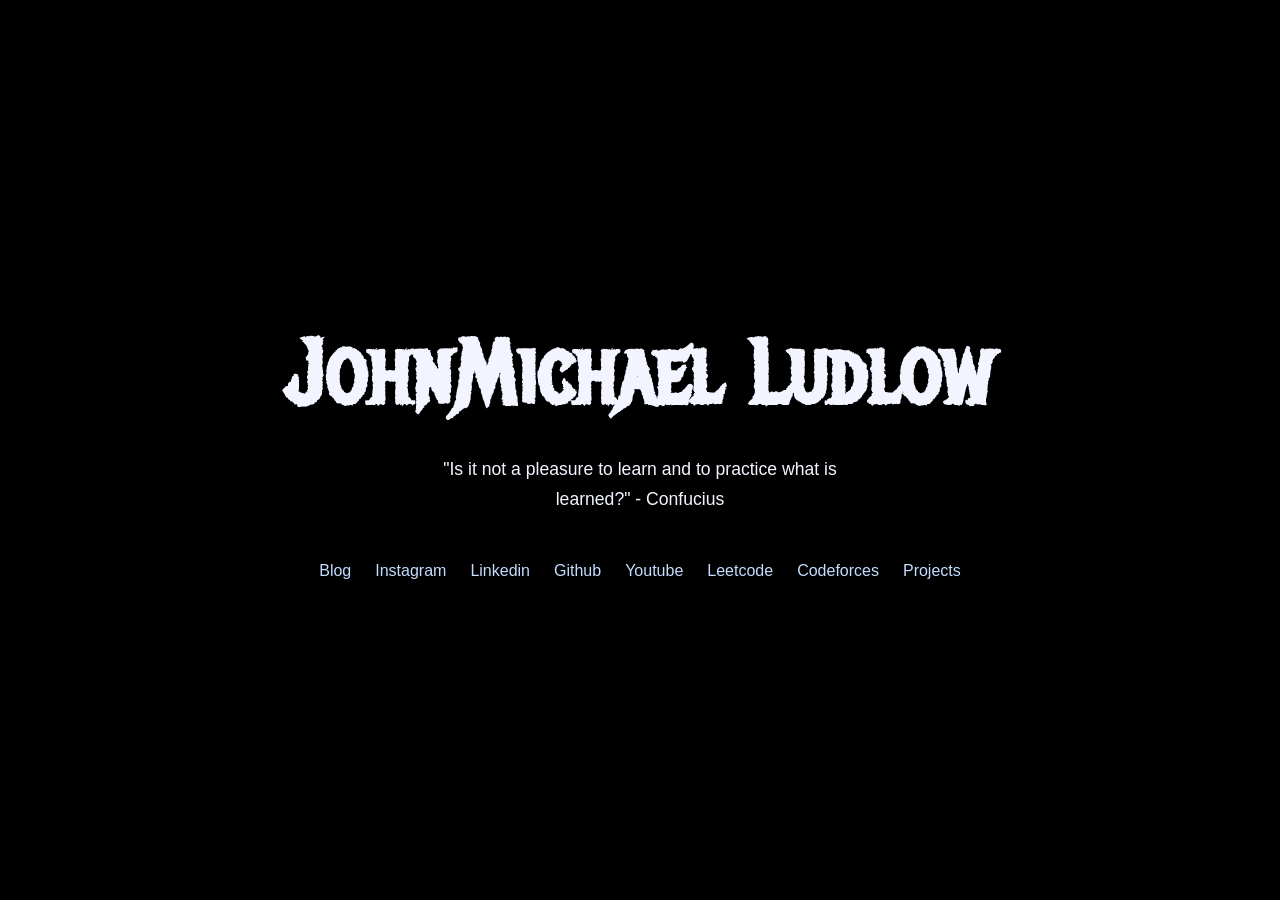
<file: index.html>
<!DOCTYPE html>
<html lang="en">
<head>
  <meta charset="UTF-8">
  <meta name="viewport" content="width=device-width, initial-scale=1.0">
  <link rel="stylesheet" href="styles.css">
  <link href="https://fonts.googleapis.com/css2?family=Metal+Mania&display=swap" rel="stylesheet">
  <title>John's Portfolio</title>
</head>
<body>
<video class="background-video" autoplay muted loop playsinline aria-hidden="true">
    <source src="./Clouds-and-Stars.mp4" type="video/mp4">
</video>
<header class="page-content">
<h1>JohnMichael Ludlow</h1>
<h2>"Is it not a pleasure to learn and to practice what is learned?" - Confucius </h2>
<div class="links">
<a href="blog/index.html">Blog</a>
<a href="https://www.instagram.com/veyrasnet/">Instagram</a>
<a href="https://www.linkedin.com/in/john-michael-ludlow-9573a2241/?isSelfProfile=true">Linkedin</a>
<a href="https://github.com/Einvy">Github</a>
<a href="https://www.youtube.com/@Einvyy">Youtube</a>
<a href="https://leetcode.com/u/Sizuk-i/">Leetcode</a>
<a href="https://codeforces.com/profile/jmludlow2003">Codeforces</a>
<a href="">Projects</a>
</div> 
</header>
</body>
</html>
</file>
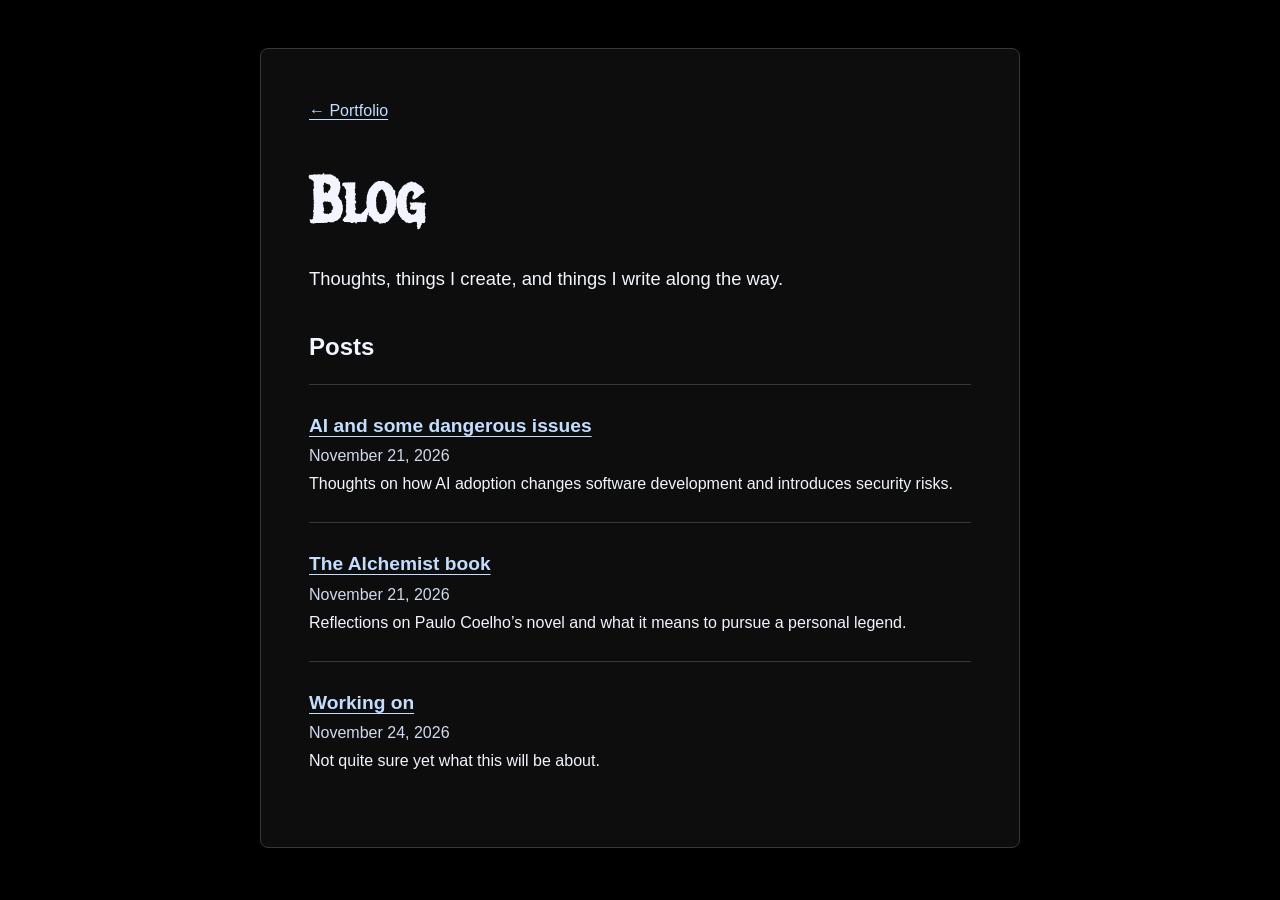
<file: blog/index.html>
<!DOCTYPE html>
<html lang="en">
<head>
  <meta charset="UTF-8">
  <meta name="viewport" content="width=device-width, initial-scale=1.0">
  <meta name="description" content="Thoughts, writing, and things created by JohnMichael Ludlow.">
  <link rel="stylesheet" href="../styles.css">
  <link href="https://fonts.googleapis.com/css2?family=Metal+Mania&display=swap" rel="stylesheet">
  <title>Blog | JohnMichael Ludlow</title>
</head>
<body class="blog-page">
  <video class="background-video" autoplay muted loop playsinline aria-hidden="true">
    <source src="../Clouds-and-Stars.mp4" type="video/mp4">
  </video>
  <main class="blog-shell">
    <nav aria-label="Blog navigation"><a href="../index.html">← Portfolio</a></nav>
    <h1>Blog</h1>
    <p class="blog-intro">Thoughts, things I create, and things I write along the way.</p>
    <section class="blog-posts" aria-labelledby="posts-heading">
      <h2 id="posts-heading">Posts</h2>
      <!-- Add future posts here as article entries, newest first. -->
      <article class="blog-entry">
        <h3><a href="blog2.html">AI and some dangerous issues</a></h3>
        <time datetime="2026-11-21">November 21, 2026</time>
        <p>Thoughts on how AI adoption changes software development and introduces security risks.</p>
      </article>
      <article class="blog-entry">
        <h3><a href="blog1.html">The Alchemist book</a></h3>
        <time datetime="2026-11-21">November 21, 2026</time>
        <p>Reflections on Paulo Coelho’s novel and what it means to pursue a personal legend.</p>
      </article>

      </article>
      <article class="blog-entry">
        <h3><a href="blog3.html">Working on</a></h3>
        <time datetime="2026-11-24">November 24, 2026</time>
        <p>Not quite sure yet what this will be about.</p>
      </article>
    </section>
  </main>
</body>
</html>
</file>
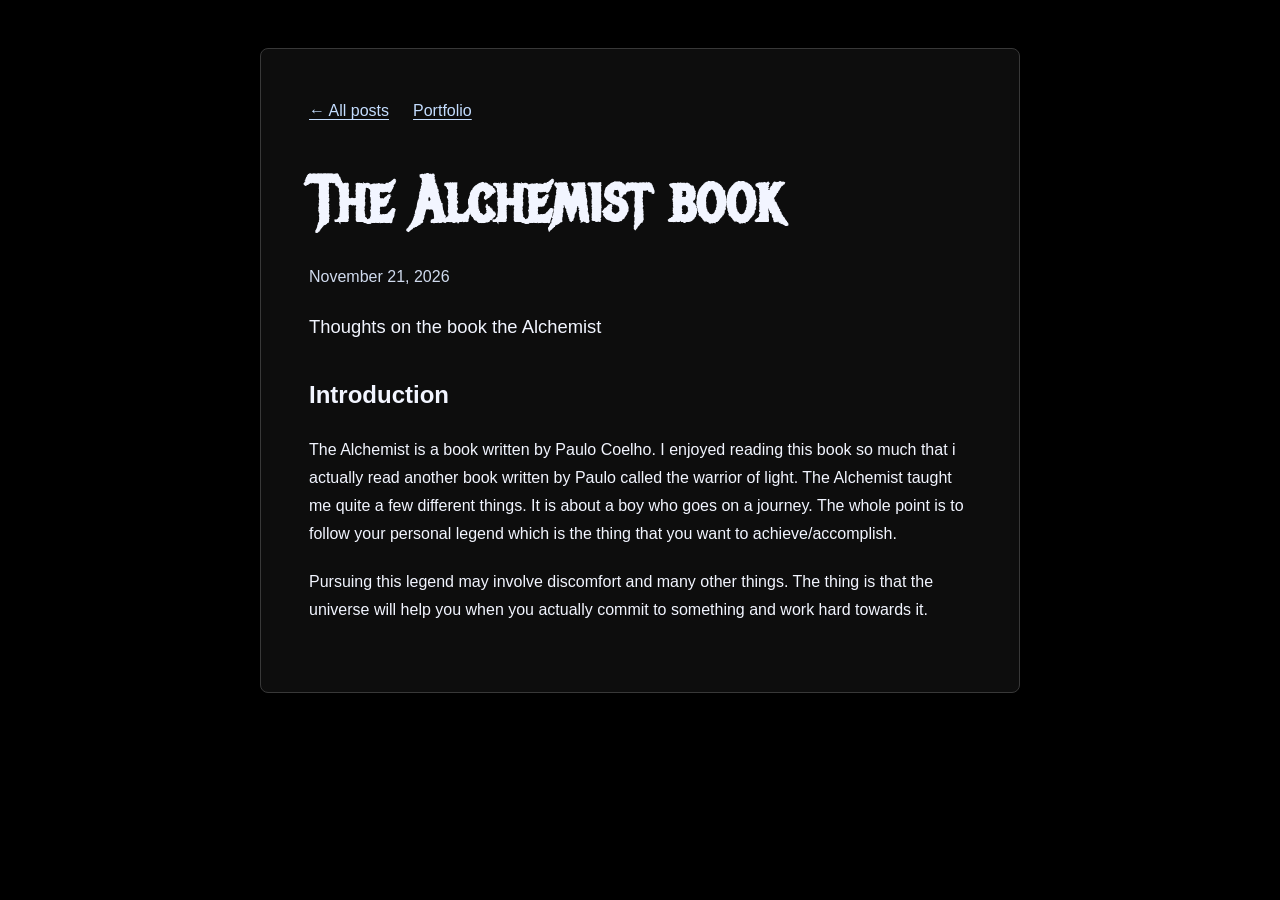
<file: blog/blog1.html>
<!DOCTYPE html>
<html lang="en">
<head>
  <meta charset="UTF-8">
  <meta name="viewport" content="width=device-width, initial-scale=1.0">
  <meta name="robots" content="noindex">
  <!-- Replace the title and description; remove noindex when publishing your copy. -->
  <meta name="description" content="Replace with a short description of your post.">
  <link rel="stylesheet" href="../styles.css">
  <link href="https://fonts.googleapis.com/css2?family=Metal+Mania&display=swap" rel="stylesheet">
  <title>Your post title | JohnMichael Ludlow</title>
</head>
<body class="blog-page">
  <video class="background-video" autoplay muted loop playsinline aria-hidden="true">
    <source src="../Clouds-and-Stars.mp4" type="video/mp4">
  </video>
  <main class="blog-shell">
    <nav aria-label="Blog navigation"><a href="index.html">← All posts</a> <a href="../index.html">Portfolio</a></nav>
    <article class="blog-article">
      <h1>The Alchemist book</h1>
      <!-- Update both the machine-readable datetime and the visible date. -->
      <time datetime="2026-11-21">November 21, 2026</time>
      <p class="blog-intro">Thoughts on the book the Alchemist</p>
      <h2>Introduction</h2>
      <p>The Alchemist is a book written by Paulo Coelho. I enjoyed reading this book so much that i actually read another book written by Paulo called the warrior of light. The Alchemist taught me quite a few different things. It is about a boy who goes on a journey. The whole point is to follow your personal legend which is the thing that you want to achieve/accomplish.</p>
      <p> Pursuing this legend may involve discomfort and many other things. The thing is that the universe will help you when you actually commit to something and work hard towards it. 
      </p>
      <!-- Optional content examples; replace before uncommenting:
      <p><a href="https://example.com">A descriptive link to your creation</a></p>
      <figure>
        <img src="../image.png" alt="Replace with a description of your image" loading="lazy">
        <figcaption>Add context or a caption for your image.</figcaption>
      </figure>
      -->
    </article>
  </main>
</body>
</html>
</file>
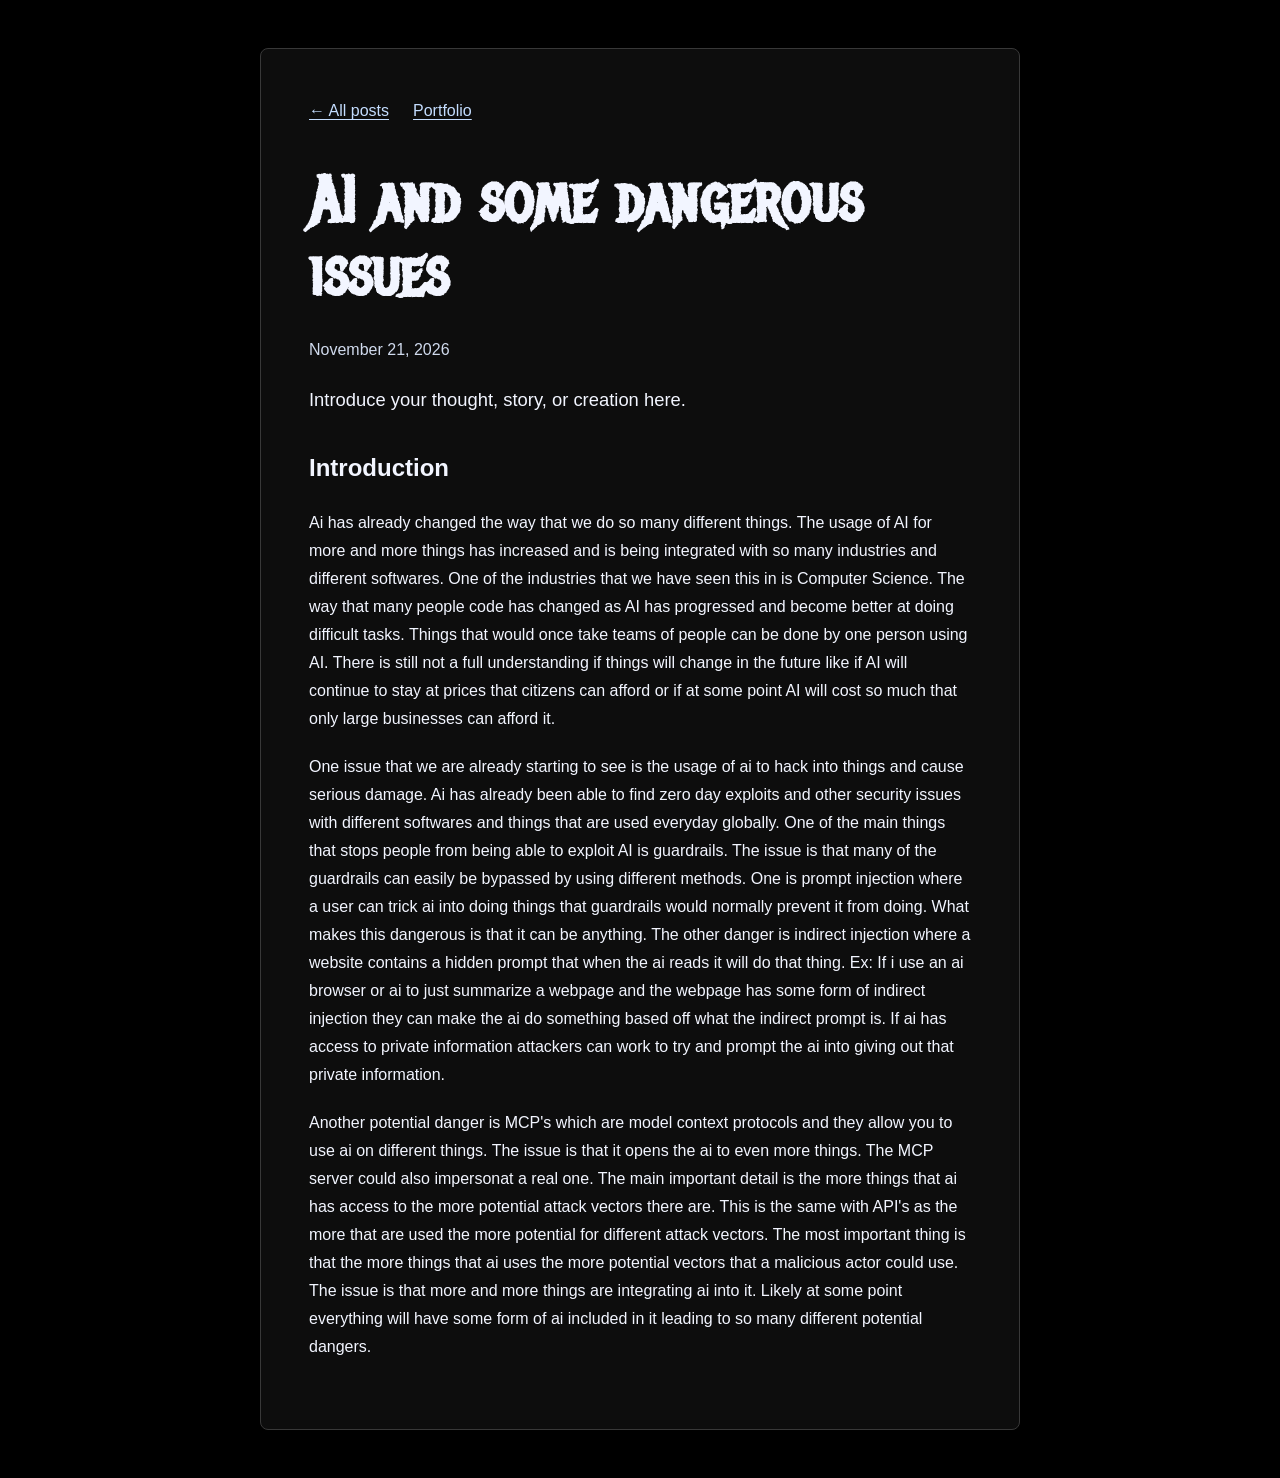
<file: blog/blog2.html>
<!DOCTYPE html>
<html lang="en">
<head>
  <meta charset="UTF-8">
  <meta name="viewport" content="width=device-width, initial-scale=1.0">
  <meta name="robots" content="noindex">
  <!-- Replace the title and description; remove noindex when publishing your copy. -->
  <meta name="description" content="Replace with a short description of your post.">
  <link rel="stylesheet" href="../styles.css">
  <link href="https://fonts.googleapis.com/css2?family=Metal+Mania&display=swap" rel="stylesheet">
  <title>AI and the potential dangers | JohnMichael Ludlow</title>
</head>
<body class="blog-page">
  <video class="background-video" autoplay muted loop playsinline aria-hidden="true">
    <source src="../Clouds-and-Stars.mp4" type="video/mp4">
  </video>
  <main class="blog-shell">
    <nav aria-label="Blog navigation"><a href="index.html">← All posts</a> <a href="../index.html">Portfolio</a></nav>
    <article class="blog-article">
      <h1>AI and some dangerous issues</h1>
      <!-- Update both the machine-readable datetime and the visible date. -->
      <time datetime="2026-11-21">November 21, 2026</time>
      <p class="blog-intro">Introduce your thought, story, or creation here.</p>
      <h2>Introduction</h2>
      <p>Ai has already changed the way that we do so many different things. The usage of AI for more and more things has increased and is being integrated with so many industries and different
      softwares. One of the industries that we have seen this in is Computer Science. The way that many people code has changed as AI has progressed and become better at doing difficult tasks. Things that would once take teams of people can be done by one person using AI. There is still not a full understanding if things will change in the future like if AI will continue to stay at prices that citizens can afford or if at some point AI will cost so much that only large businesses can afford it.</p>
      <p>One issue that we are already starting to see is the usage of ai to hack into things and cause serious damage. Ai has already been able to find zero day exploits and other security issues with different softwares and things that are used everyday globally. One of the main things that stops people from being able to exploit AI is guardrails. The issue is that many of the guardrails can easily be bypassed by using different methods. One is prompt injection where a user can trick ai into doing things that guardrails would normally prevent it from doing. What makes this dangerous is that it can be anything. The other danger is indirect injection where a website contains a hidden prompt that when the ai reads it will do that thing. Ex: If i use an ai browser or ai to just summarize a webpage and the webpage has some form of indirect injection they can make the ai do something based off what the indirect prompt is. If ai has access to private information attackers can work to try and prompt the ai into giving out that private information.</p>
      <p>Another potential danger is MCP's which are model context protocols and they allow you to use ai on different things. The issue is that it opens the ai to even more things. The MCP server could also impersonat a real one. The main important detail is the more things that ai has access to the more potential attack vectors there are. This is the same with API's as the more that are used the more potential for different attack vectors. 
The most important thing is that the more things that ai uses the more potential vectors that a malicious actor could use. The issue is that more and more things are integrating ai into it. Likely at some point everything will have some form of ai included in it leading to so many different potential dangers.
      </p>
      <!-- Optional content examples; replace before uncommenting:
      <p><a href="https://example.com">A descriptive link to your creation</a></p>
      <figure>
        <img src="../image.png" alt="Replace with a description of your image" loading="lazy">
        <figcaption>Add context or a caption for your image.</figcaption>
      </figure>
      -->
    </article>
  </main>
</body>
</html>
</file>
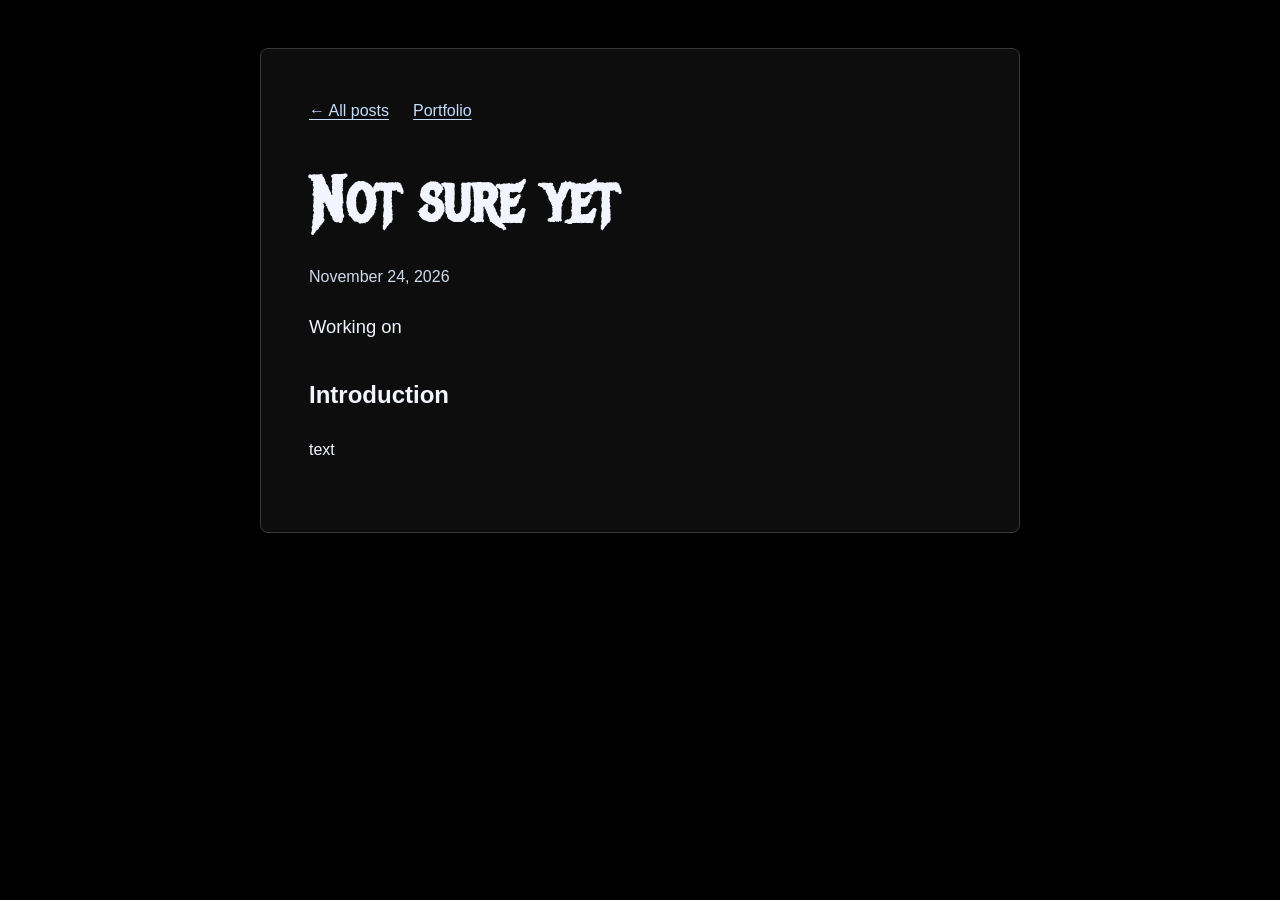
<file: blog/blog3.html>
<!DOCTYPE html>
<html lang="en">
<head>
  <meta charset="UTF-8">
  <meta name="viewport" content="width=device-width, initial-scale=1.0">
  <meta name="robots" content="noindex">
  <!-- Replace the title and description; remove noindex when publishing your copy. -->
  <meta name="description" content="Replace with a short description of your post.">
  <link rel="stylesheet" href="../styles.css">
  <link href="https://fonts.googleapis.com/css2?family=Metal+Mania&display=swap" rel="stylesheet">
  <title>Your post title | JohnMichael Ludlow</title>
</head>
<body class="blog-page">
  <video class="background-video" autoplay muted loop playsinline aria-hidden="true">
    <source src="../Clouds-and-Stars.mp4" type="video/mp4">
  </video>
  <main class="blog-shell">
    <nav aria-label="Blog navigation"><a href="index.html">← All posts</a> <a href="../index.html">Portfolio</a></nav>
    <article class="blog-article">
      <h1>Not sure yet</h1>
      <!-- Update both the machine-readable datetime and the visible date. -->
      <time datetime="2026-11-24">November 24, 2026</time>
      <p class="blog-intro">Working on</p>
      <h2>Introduction</h2>
      <p> text
      </p>
      <!-- Optional content examples; replace before uncommenting:
      <p><a href="https://example.com">A descriptive link to your creation</a></p>
      <figure>
        <img src="../image.png" alt="Replace with a description of your image" loading="lazy">
        <figcaption>Add context or a caption for your image.</figcaption>
      </figure>
      -->
    </article>
  </main>
</body>
</html>
</file>
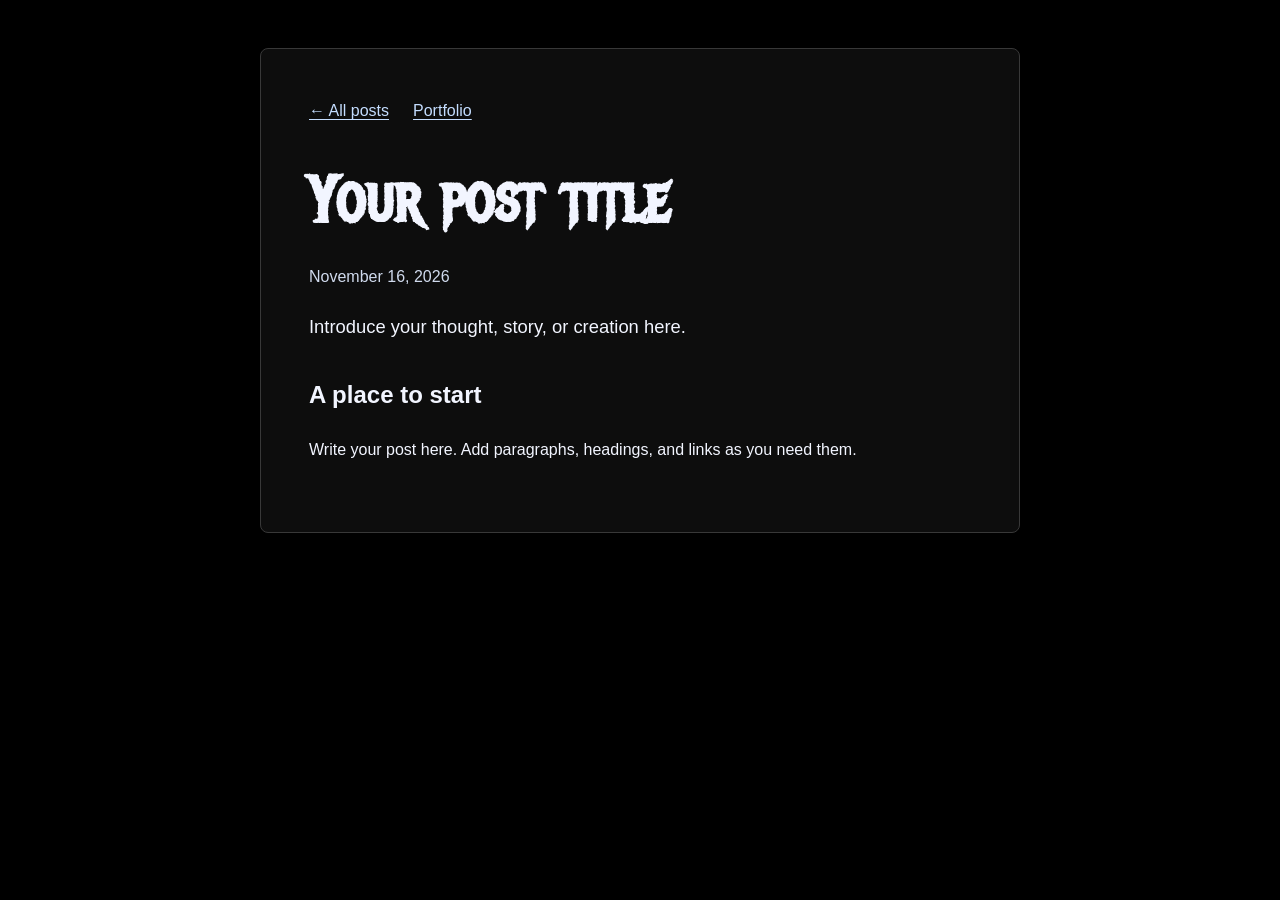
<file: blog/post-template.html>
<!DOCTYPE html>
<html lang="en">
<head>
  <meta charset="UTF-8">
  <meta name="viewport" content="width=device-width, initial-scale=1.0">
  <meta name="robots" content="noindex">
  <!-- Replace the title and description; remove noindex when publishing your copy. -->
  <meta name="description" content="Replace with a short description of your post.">
  <link rel="stylesheet" href="../styles.css">
  <link href="https://fonts.googleapis.com/css2?family=Metal+Mania&display=swap" rel="stylesheet">
  <title>Your post title | JohnMichael Ludlow</title>
</head>
<body class="blog-page">
  <video class="background-video" autoplay muted loop playsinline aria-hidden="true">
    <source src="../Clouds-and-Stars.mp4" type="video/mp4">
  </video>
  <main class="blog-shell">
    <nav aria-label="Blog navigation"><a href="index.html">← All posts</a> <a href="../index.html">Portfolio</a></nav>
    <article class="blog-article">
      <h1>Your post title</h1>
      <!-- Update both the machine-readable datetime and the visible date. -->
      <time datetime="2026-11-16">November 16, 2026</time>
      <p class="blog-intro">Introduce your thought, story, or creation here.</p>
      <h2>A place to start</h2>
      <p>Write your post here. Add paragraphs, headings, and links as you need them.</p>
      <!-- Optional content examples; replace before uncommenting:
      <p><a href="https://example.com">A descriptive link to your creation</a></p>
      <figure>
        <img src="../image.png" alt="Replace with a description of your image" loading="lazy">
        <figcaption>Add context or a caption for your image.</figcaption>
      </figure>
      -->
    </article>
  </main>
</body>
</html>
</file>
<file: styles.css>
:root {
  --text-color: #f2f5ff;
  --muted-text-color: #d0daed;
  --link-color: #c4ddff;
  --link-hover-color: #e1eeff;
}

*{
box-sizing: border-box;
margin: 0;
padding: 0;
}
body{
  background-color: black;
  color: var(--text-color);
}

h1{
    font-family: 'Metal Mania', cursive;
    font-size: clamp(3rem, 7vw, 6rem);
    margin-bottom: 1.5rem;
}
h2{
   font-family: Arial, sans-serif;
    font-size: 1.1rem;
    font-weight: normal;
    color: var(--text-color);
    max-width: 450px;
    line-height: 1.7;
}
.background-video {
  position: fixed;
  z-index: 0;
  inset: 0;
  width: 100%;
  height: 100%;
  object-fit: cover;
  pointer-events: none;
}

.page-content {
  position: relative;
  z-index: 1;
  padding: 2rem;
  text-shadow: 0 1px 2px #000, 0 2px 8px rgba(0, 0, 0, 0.8);
}
.links{
    display: flex;
    justify-content: center;
    flex-wrap: wrap;
    gap: 1.5rem;
    margin-top: 3rem;
  }
.links a{
    font-family: Arial, sans-serif;
    color: var(--link-color);
    text-decoration: none;
}
.links a:hover{
  color: var(--link-hover-color);
  text-decoration: underline;
  text-underline-offset: 0.2em;
}
h3 {
    padding: 1rem
}


header{
    min-height: 100vh;
    display: flex;
    flex-direction: column;
    justify-content: center;
    align-items: center;
    text-align: center;
    padding: 2rem;
}

footer{
    padding: 20px 0px 20px;
}

.blog-page {
    font-family: Arial, sans-serif;
    line-height: 1.75;
    padding: clamp(1rem, 4vw, 3rem);
}
.blog-shell {
    position: relative;
    z-index: 1;
    max-width: 760px;
    margin: 0 auto;
    padding: clamp(1.25rem, 5vw, 3rem);
    background: rgba(16, 16, 16, 0.85);
    border: 1px solid #383838;
    border-radius: 8px;
    overflow-wrap: anywhere;
}
.blog-shell nav {
    display: flex;
    flex-wrap: wrap;
    gap: 1.5rem;
    margin-bottom: 2.5rem;
}
.blog-shell a { color: var(--link-color); text-underline-offset: 0.2em; }
.blog-shell a:hover { color: var(--link-hover-color); }
.blog-shell a:focus-visible, .links a:focus-visible {
    outline: 2px solid var(--link-color);
    outline-offset: 5px;
}
.blog-shell h1 { font-size: clamp(2.5rem, 7vw, 4rem); line-height: 1.15; }
.blog-shell h2 { color: var(--text-color); font-size: 1.5rem; font-weight: bold; max-width: none; margin: 2rem 0 1rem; }
.blog-shell h3 { font-size: 1.2rem; padding: 0; }
.blog-intro { font-size: 1.15rem; margin: 1.5rem 0; }
.blog-shell time, .blog-shell figcaption { color: var(--muted-text-color); }
.blog-entry { border-top: 1px solid #383838; padding: 1.5rem 0; }
.blog-article p, .blog-article figure, .blog-article ul, .blog-article ol { margin: 1.25rem 0; }
.blog-article ul, .blog-article ol { padding-left: 1.5rem; }
.blog-article li { padding: 0.25rem 0; }
.blog-article img { display: block; max-width: 100%; height: auto; }
.blog-article figcaption { font-size: 0.9rem; margin-top: 0.5rem; }

li{
    padding: 10px;
}
</file>
